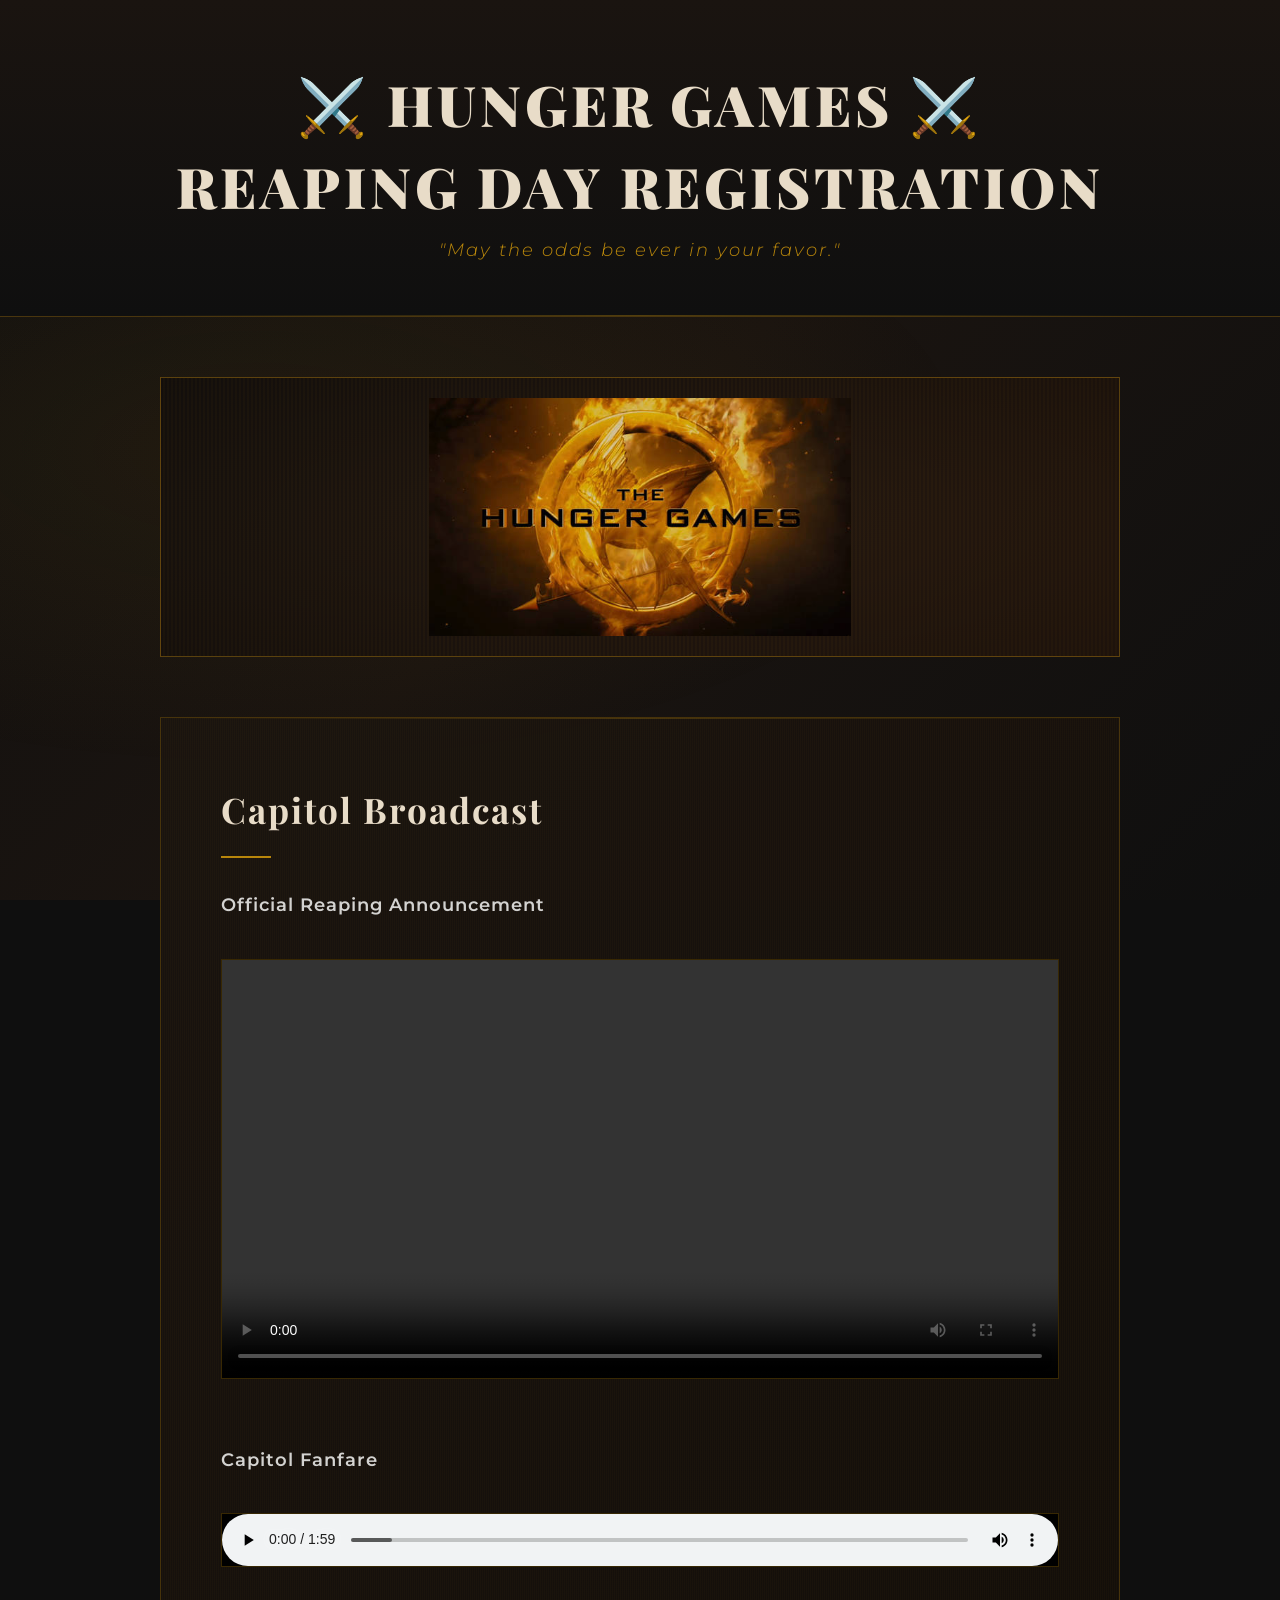
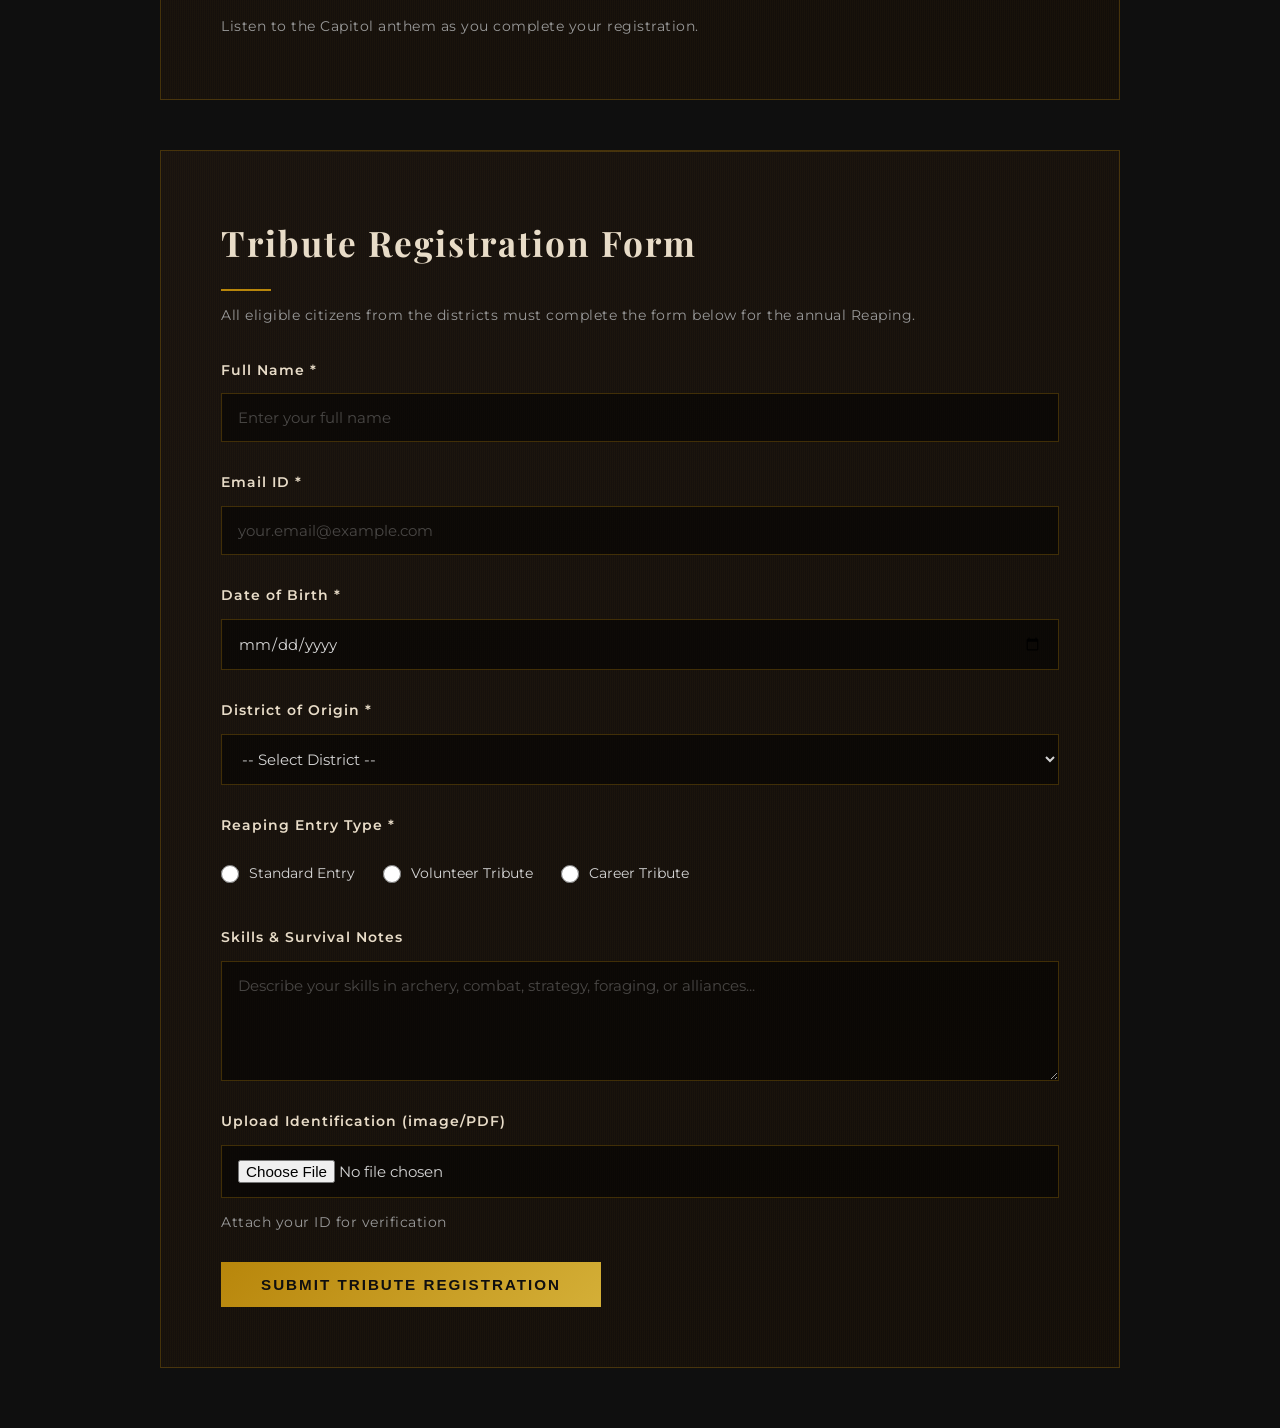
<file: exp 2/event.html>
<!DOCTYPE html>
<html lang="en">
<head>
    <meta charset="UTF-8">
    <meta name="viewport" content="width=device-width, initial-scale=1.0">
    <title>Hunger Games: Reaping Day Registration</title>
    <link rel="stylesheet" href="styles.css">
</head>
<body>

<header>
    <h1>⚔️ Hunger Games ⚔️</h1>
    <h1>Reaping Day Registration</h1>
    <p>"May the odds be ever in your favor."</p>
</header>

<main>
    <div class="banner">
        <img src="banner.jpg" alt="Mockingjay emblem and Capitol skyline">
    </div>

    <section>
        <h2>Capitol Broadcast</h2>
        
        <h3>Official Reaping Announcement</h3>
        <video controls>
            <source src="promo.mp4" type="video/mp4">
            Your browser does not support the video tag.
        </video>

        <h3>Capitol Fanfare</h3>
        <audio controls>
            <source src="intro.mp3" type="audio/mpeg">
            Your browser does not support the audio element.
        </audio>
        <small>Listen to the Capitol anthem as you complete your registration.</small>
    </section>

    <section>
        <h2>Tribute Registration Form</h2>
        <small>All eligible citizens from the districts must complete the form below for the annual Reaping.</small>

        <form action="#" method="post">
            <div class="form-group">
                <label for="name">Full Name *</label>
                <input type="text" id="name" name="name" placeholder="Enter your full name" required>
            </div>

            <div class="form-group">
                <label for="email">Email ID *</label>
                <input type="email" id="email" name="email" placeholder="your.email@example.com" required>
            </div>

            <div class="form-group">
                <label for="dob">Date of Birth *</label>
                <input type="date" id="dob" name="dob" required>
            </div>

            <div class="form-group">
                <label for="district">District of Origin *</label>
                <select id="district" name="district" required>
                    <option value="">-- Select District --</option>
                    <option value="1">District 1 – Luxury Items</option>
                    <option value="2">District 2 – Masonry</option>
                    <option value="3">District 3 – Technology</option>
                    <option value="4">District 4 – Fishing</option>
                    <option value="5">District 5 – Power</option>
                    <option value="6">District 6 – Transportation</option>
                    <option value="7">District 7 – Lumber</option>
                    <option value="8">District 8 – Textiles</option>
                    <option value="9">District 9 – Grain</option>
                    <option value="10">District 10 – Livestock</option>
                    <option value="11">District 11 – Agriculture</option>
                    <option value="12">District 12 – Mining</option>
                </select>
            </div>

            <div class="form-group">
                <label>Reaping Entry Type *</label>
                <div class="radio-group">
                    <label>
                        <input type="radio" name="entryType" value="standard" required>
                        Standard Entry
                    </label>
                    <label>
                        <input type="radio" name="entryType" value="volunteer">
                        Volunteer Tribute
                    </label>
                    <label>
                        <input type="radio" name="entryType" value="career">
                        Career Tribute
                    </label>
                </div>
            </div>

            <div class="form-group">
                <label for="skills">Skills & Survival Notes</label>
                <textarea id="skills" name="skills" placeholder="Describe your skills in archery, combat, strategy, foraging, or alliances..."></textarea>
            </div>
            <div class="form-group">
                <label for="id">Upload Identification (image/PDF)</label>
                <input type="file" id="id" name="id" accept=".jpg,.jpeg,.png,.pdf">
                <small>Attach your ID for verification</small>
            </div>

            <input type="submit" value="Submit Tribute Registration">
        </form>
    </section>
</main>

</body>
</html>
</file>
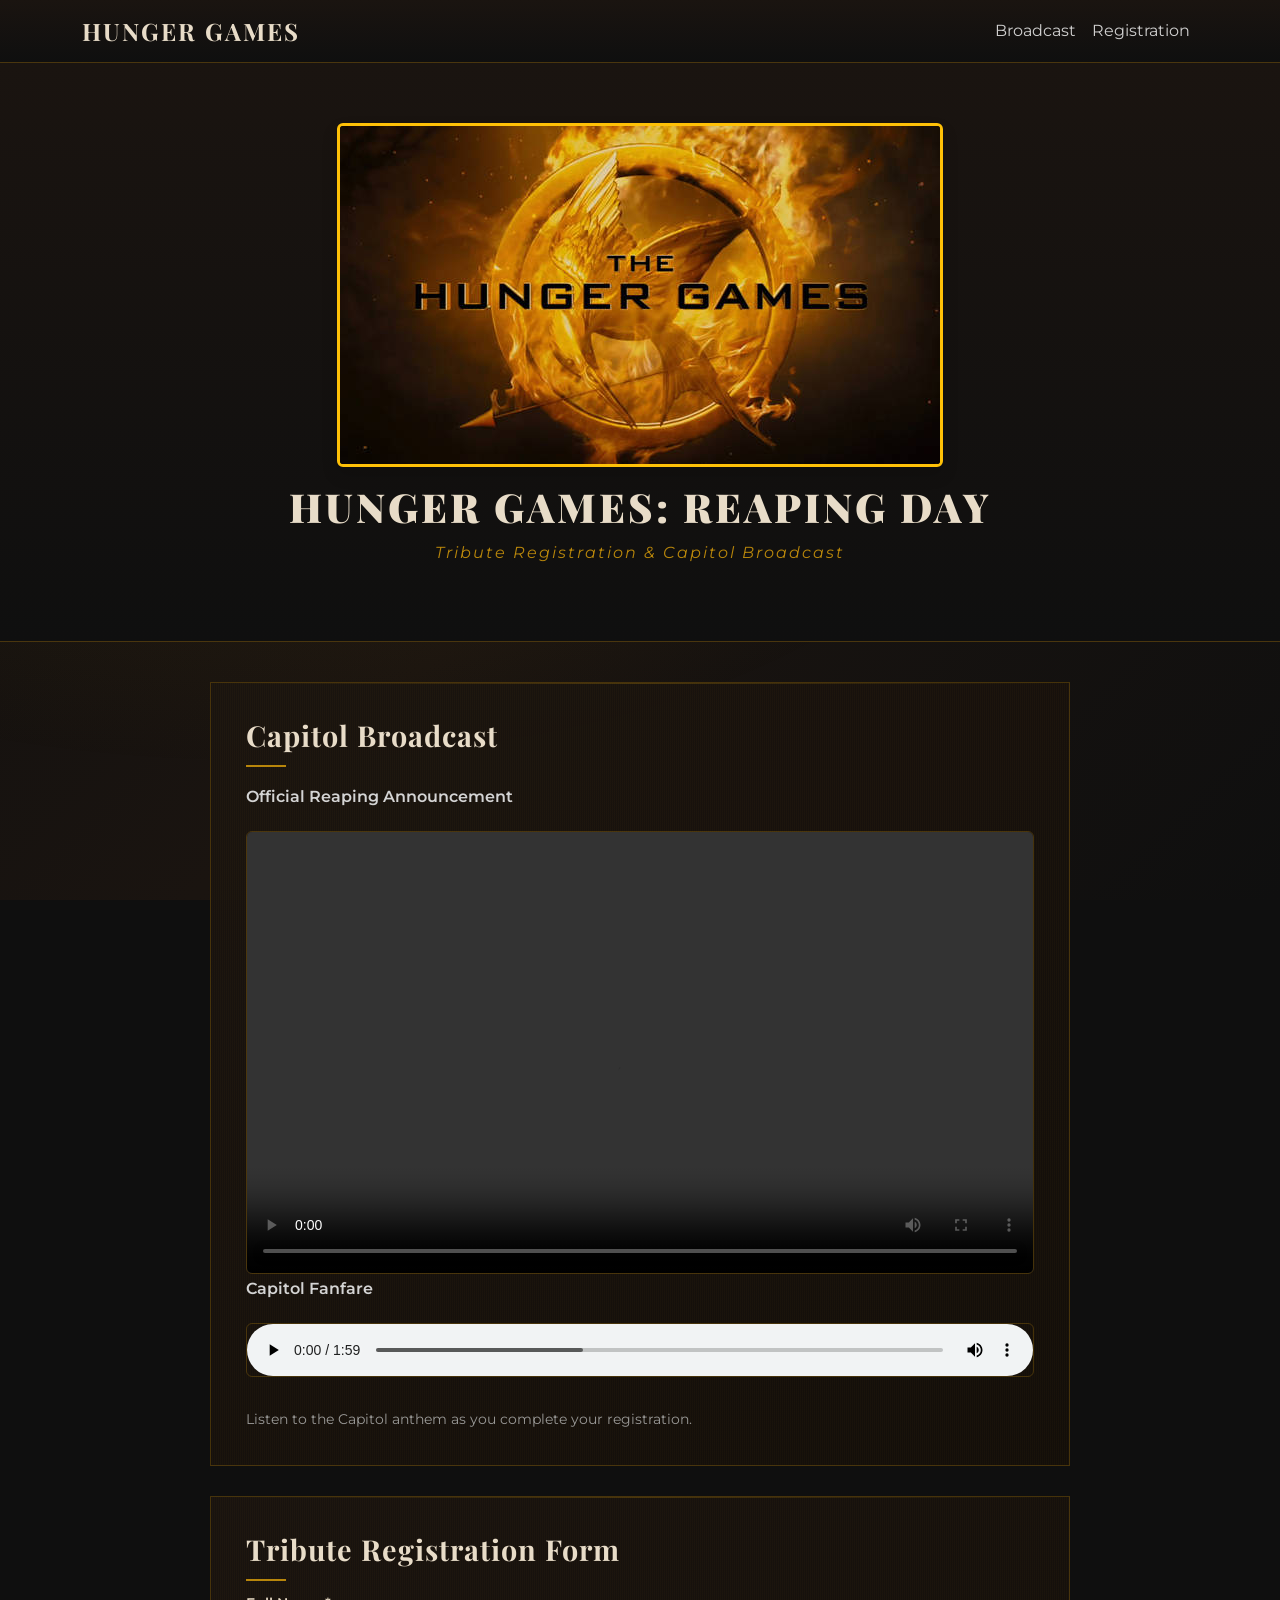
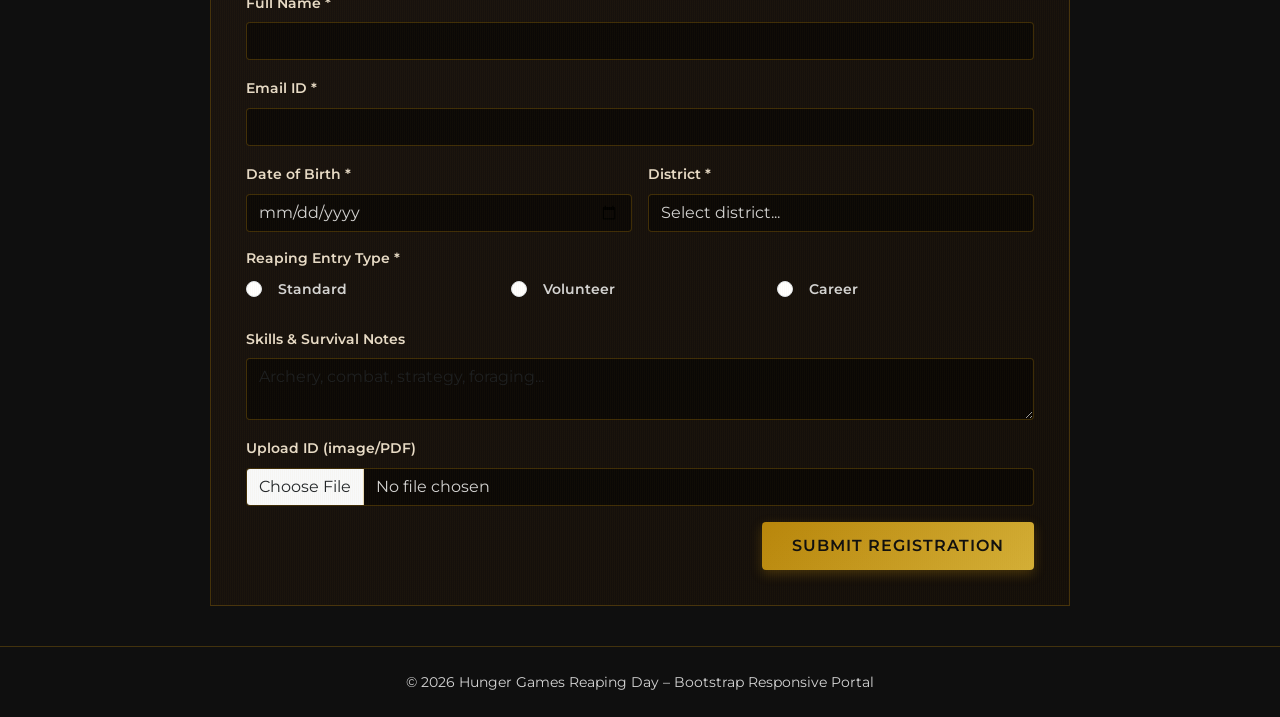
<file: exp 3/bootstrap.html>
<!DOCTYPE html>
<html lang="en">
<head>
    <meta charset="UTF-8">
    <title>Hunger Games: Reaping Day – Responsive Portal</title>
    <meta name="viewport" content="width=device-width, initial-scale=1">
    <link href="https://cdn.jsdelivr.net/npm/bootstrap@5.3.3/dist/css/bootstrap.min.css" rel="stylesheet" integrity="sha384-QWTKZyjpPEjISv5WaRU9OFeRpok6YctnYmDr5pNlyT2bRjXh0JMhjY6hW+ALEwIH" crossorigin="anonymous">
    <style>
        @import url('https://fonts.googleapis.com/css2?family=Playfair+Display:wght@700;900&family=Montserrat:wght@400;600&display=swap');
        :root{--gold:#b8860b;--light-gold:#d4af37;--text:#e8dcc8;--text-muted:#d4d4d4}
        *{margin:0;padding:0;box-sizing:border-box}
        body{font-family:'Montserrat',sans-serif;background:#0f0f0f;color:#d4d4d4;min-height:100vh}
        body::before{content:'';position:fixed;top:0;left:0;right:0;bottom:0;background:linear-gradient(135deg,#0f0f0f 0%,#1a1410 50%,#0f0f0f 100%);z-index:-2}
        body::after{content:'';position:fixed;top:0;left:0;right:0;bottom:0;background:radial-gradient(ellipse at 20% 50%,rgba(184,134,11,.08) 0%,transparent 50%);z-index:-1}
        .navbar{background:linear-gradient(180deg,#1a1410 0%,#0f0f0f 100%);border-bottom:1px solid rgba(184,134,11,.3)}.navbar-brand{font-family:'Playfair Display',serif;font-size:1.5rem;letter-spacing:2px;text-transform:uppercase;color:var(--text)!important;font-weight:700}
        .nav-link{color:rgba(255,255,255,.8)!important;transition:color .3s ease}.nav-link:hover{color:var(--light-gold)!important}
        .hg-banner{background:linear-gradient(180deg,#1a1410 0%,#0f0f0f 100%);border-bottom:1px solid rgba(184,134,11,.3);padding:60px 20px;text-align:center}
        .hg-banner h1{font-family:'Playfair Display',serif;font-size:2.5rem;letter-spacing:3px;text-transform:uppercase;color:var(--text);font-weight:900;margin-bottom:10px}
        .hg-banner p{color:#b8860b;letter-spacing:2px;font-style:italic;font-size:1rem}
        main{max-width:900px;margin:40px auto;padding:0 20px;z-index:1}
        .hg-card{background:linear-gradient(135deg,rgba(26,20,16,.95) 0%,rgba(20,15,10,.95) 100%);border:1px solid rgba(184,134,11,.3);padding:35px;margin-bottom:30px;position:relative;overflow:hidden}
        .hg-card::before{content:'';position:absolute;top:0;left:0;right:0;bottom:0;background:repeating-linear-gradient(90deg,transparent,transparent 1px,rgba(184,134,11,.03) 1px,rgba(184,134,11,.03) 2px);pointer-events:none}
        .hg-card::after{content:'';position:absolute;top:0;left:0;right:0;height:1px;background:linear-gradient(90deg,transparent,rgba(184,134,11,.3),transparent)}
        .hg-card h2{font-family:'Playfair Display',serif;color:var(--text);font-size:1.8rem;margin-bottom:10px;letter-spacing:1px;font-weight:700;position:relative}
        .hg-card h2::after{content:'';display:block;width:40px;height:2px;background:var(--gold);margin-top:12px}
        .hg-card h5{color:#d4d4d4;font-size:1rem;margin:20px 0 10px;font-weight:600;position:relative;z-index:1}
        label{color:var(--text);font-weight:600;font-size:.9rem;margin-bottom:8px}
        .form-control,.form-select,textarea{background:rgba(0,0,0,.5)!important;border:1px solid rgba(184,134,11,.3)!important;color:var(--text-muted)!important;border-radius:4px!important}
        .form-control:focus,.form-select:focus,textarea:focus{border-color:var(--light-gold)!important;box-shadow:inset 0 0 10px rgba(184,134,11,.1)!important}
        textarea{min-height:100px}
        .form-check-input{accent-color:var(--gold)!important;cursor:pointer}
        .form-check-label{color:var(--text-muted);cursor:pointer;margin-left:8px}
        video,audio{width:100%;border:1px solid rgba(184,134,11,.3);border-radius:6px;margin:15px 0}
        video:hover,audio:hover{border-color:rgba(184,134,11,.6)}
        .btn-hg-primary{background:linear-gradient(135deg,#b8860b 0%,#d4af37 100%);color:#0f0f0f;border:none;padding:12px 30px;font-weight:600;text-transform:uppercase;letter-spacing:1px;border-radius:4px;cursor:pointer;transition:all .35s ease;box-shadow:0 4px 12px rgba(184,134,11,.3)}
        .btn-hg-primary:hover{background:linear-gradient(135deg,#d4af37 0%,#e8c547 100%);transform:translateY(-2px);box-shadow:0 8px 20px rgba(184,134,11,.5)}
        .btn-hg-primary:active{transform:translateY(0)}
        footer{background:#0f0f0f;border-top:1px solid rgba(184,134,11,.3);color:var(--text-muted);text-align:center;padding:25px 20px;margin-top:40px;font-size:.85rem}
        @media (max-width:768px){.hg-banner h1{font-size:1.8rem}.hg-card{padding:25px}.hg-card h2{font-size:1.4rem}}
        @media (max-width:576px){.hg-banner h1{font-size:1.5rem}.hg-card{padding:15px}.btn-hg-primary{width:100%;padding:10px 20px}}
    </style>
</head>
<body>
<nav class="navbar navbar-expand-lg navbar-dark sticky-top">
    <div class="container">
        <a class="navbar-brand" href="#">Hunger Games</a>
        <button class="navbar-toggler" type="button" data-bs-toggle="collapse" data-bs-target="#nav" aria-label="Toggle navigation">
            <span class="navbar-toggler-icon"></span>
        </button>
        <div class="collapse navbar-collapse" id="nav">
            <ul class="navbar-nav ms-auto">
                <li class="nav-item"><a class="nav-link" href="#broadcast">Broadcast</a></li>
                <li class="nav-item"><a class="nav-link" href="#registration">Registration</a></li>
            </ul>
        </div>
    </div>
</nav>

<header class="hg-banner">
    <div class="container text-center">
        <img src="banner.jpg" class="img-fluid rounded border border-warning border-3 shadow mb-3" alt="Mockingjay emblem">
        <h1>Hunger Games: Reaping Day</h1>
        <p>Tribute Registration & Capitol Broadcast</p>
    </div>
</header>

<main>
    <section id="broadcast" class="mb-4">
        <div class="hg-card">
            <h2>Capitol Broadcast</h2>
            <h5>Official Reaping Announcement</h5>
            <div class="ratio ratio-16x9 mb-3">
                <video controls><source src="promo.mp4" type="video/mp4">Your browser does not support the video tag.</video>
            </div>
            <h5>Capitol Fanfare</h5>
            <audio controls><source src="intro.mp3" type="audio/mpeg">Your browser does not support the audio element.</audio>
            <small style="color:#999;display:block;margin-top:10px;">Listen to the Capitol anthem as you complete your registration.</small>
        </div>
    </section>

    <section id="registration">
        <div class="hg-card">
            <h2>Tribute Registration Form</h2>
            <form class="row g-3">
                <div class="col-12">
                    <label for="name" class="form-label">Full Name *</label>
                    <input type="text" id="name" name="name" class="form-control" required>
                </div>
                <div class="col-12">
                    <label for="email" class="form-label">Email ID *</label>
                    <input type="email" id="email" name="email" class="form-control" required>
                </div>
                <div class="col-12 col-md-6">
                    <label for="dob" class="form-label">Date of Birth *</label>
                    <input type="date" id="dob" name="dob" class="form-control" required>
                </div>
                <div class="col-12 col-md-6">
                    <label for="district" class="form-label">District *</label>
                    <select id="district" name="district" class="form-select" required>
                        <option value="">Select district...</option>
                        <option value="1">District 1 – Luxury</option>
                        <option value="2">District 2 – Masonry</option>
                        <option value="3">District 3 – Technology</option>
                        <option value="4">District 4 – Fishing</option>
                        <option value="5">District 5 – Power</option>
                        <option value="6">District 6 – Transportation</option>
                        <option value="7">District 7 – Lumber</option>
                        <option value="8">District 8 – Textiles</option>
                        <option value="9">District 9 – Grain</option>
                        <option value="10">District 10 – Livestock</option>
                        <option value="11">District 11 – Agriculture</option>
                        <option value="12">District 12 – Mining</option>
                    </select>
                </div>
                <div class="col-12">
                    <label class="form-label d-block">Reaping Entry Type *</label>
                    <div class="row g-2">
                        <div class="col-12 col-sm-4">
                            <div class="form-check">
                                <input class="form-check-input" type="radio" name="entry" id="standard" value="standard" required>
                                <label class="form-check-label" for="standard">Standard</label>
                            </div>
                        </div>
                        <div class="col-12 col-sm-4">
                            <div class="form-check">
                                <input class="form-check-input" type="radio" name="entry" id="volunteer" value="volunteer">
                                <label class="form-check-label" for="volunteer">Volunteer</label>
                            </div>
                        </div>
                        <div class="col-12 col-sm-4">
                            <div class="form-check">
                                <input class="form-check-input" type="radio" name="entry" id="career" value="career">
                                <label class="form-check-label" for="career">Career</label>
                            </div>
                        </div>
                    </div>
                </div>
                <div class="col-12">
                    <label for="skills" class="form-label">Skills & Survival Notes</label>
                    <textarea id="skills" name="skills" class="form-control" placeholder="Archery, combat, strategy, foraging..."></textarea>
                </div>
                <div class="col-12">
                    <label for="file" class="form-label">Upload ID (image/PDF)</label>
                    <input type="file" id="file" name="file" class="form-control" accept=".jpg,.jpeg,.png,.pdf">
                </div>
                <div class="col-12 text-end">
                    <button type="submit" class="btn btn-hg-primary">Submit Registration</button>
                </div>
            </form>
        </div>
    </section>
</main>

<footer>&copy; 2026 Hunger Games Reaping Day – Bootstrap Responsive Portal</footer>

<script src="https://cdn.jsdelivr.net/npm/bootstrap@5.3.3/dist/js/bootstrap.bundle.min.js" integrity="sha384-YvpcrYf0tY3lHB60NNkmXc5s9fDVZLESaAA55NDzOxhy9GkcIdslK1eN7N6jIeHz" crossorigin="anonymous"></script>
</body>
</html>
</file>
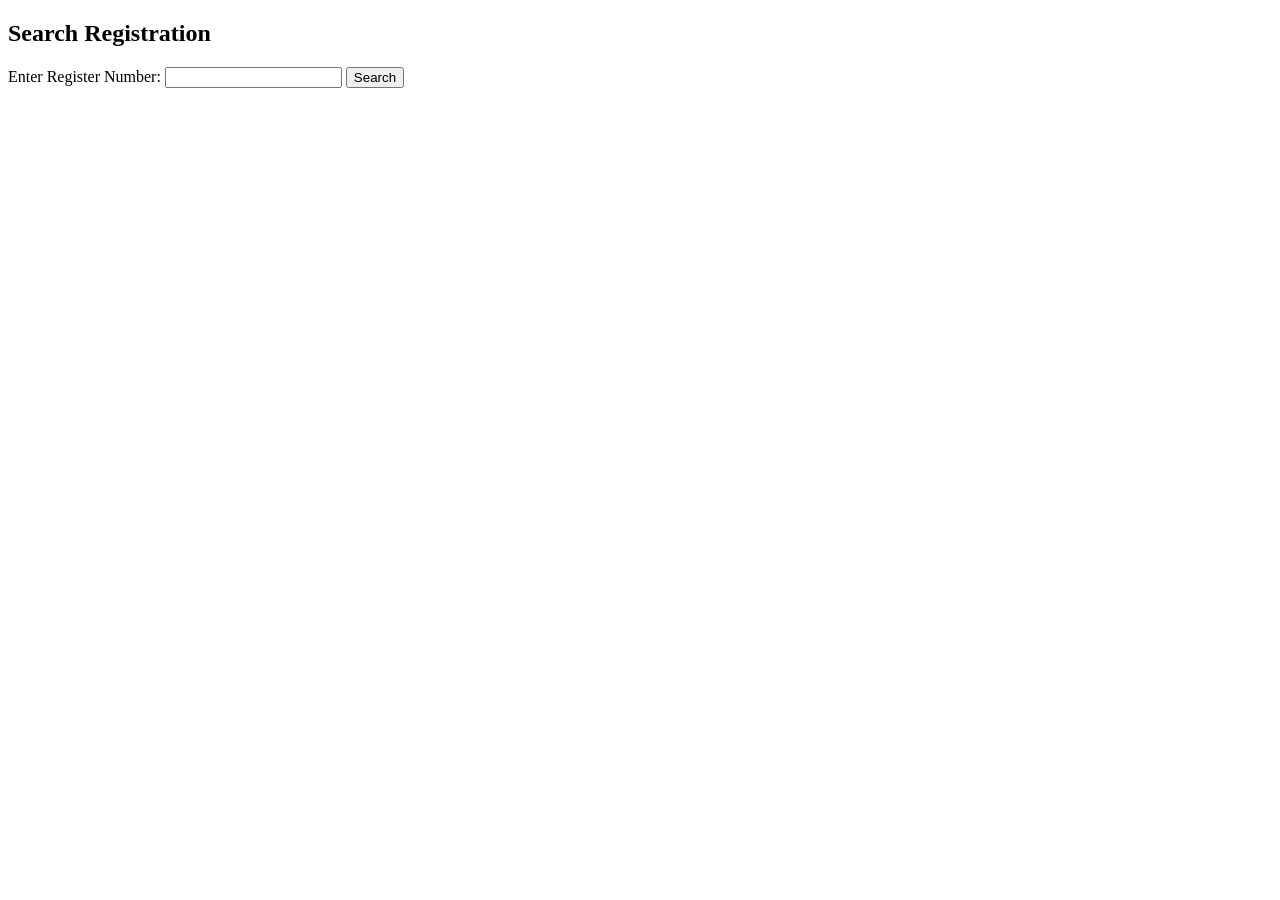
<file: exp 8/admin.html>
<!DOCTYPE html> 
<html> 
<head> 
<title>Admin Search</title> 
</head> 
<body> 
<h2>Search Registration</h2> 
<form action="/search" method="GET"> 
Enter Register Number: 
<input type="text" name="regno" required> 
<button type="submit">Search</button> 
</form> 
</body> 
</html>
</file>
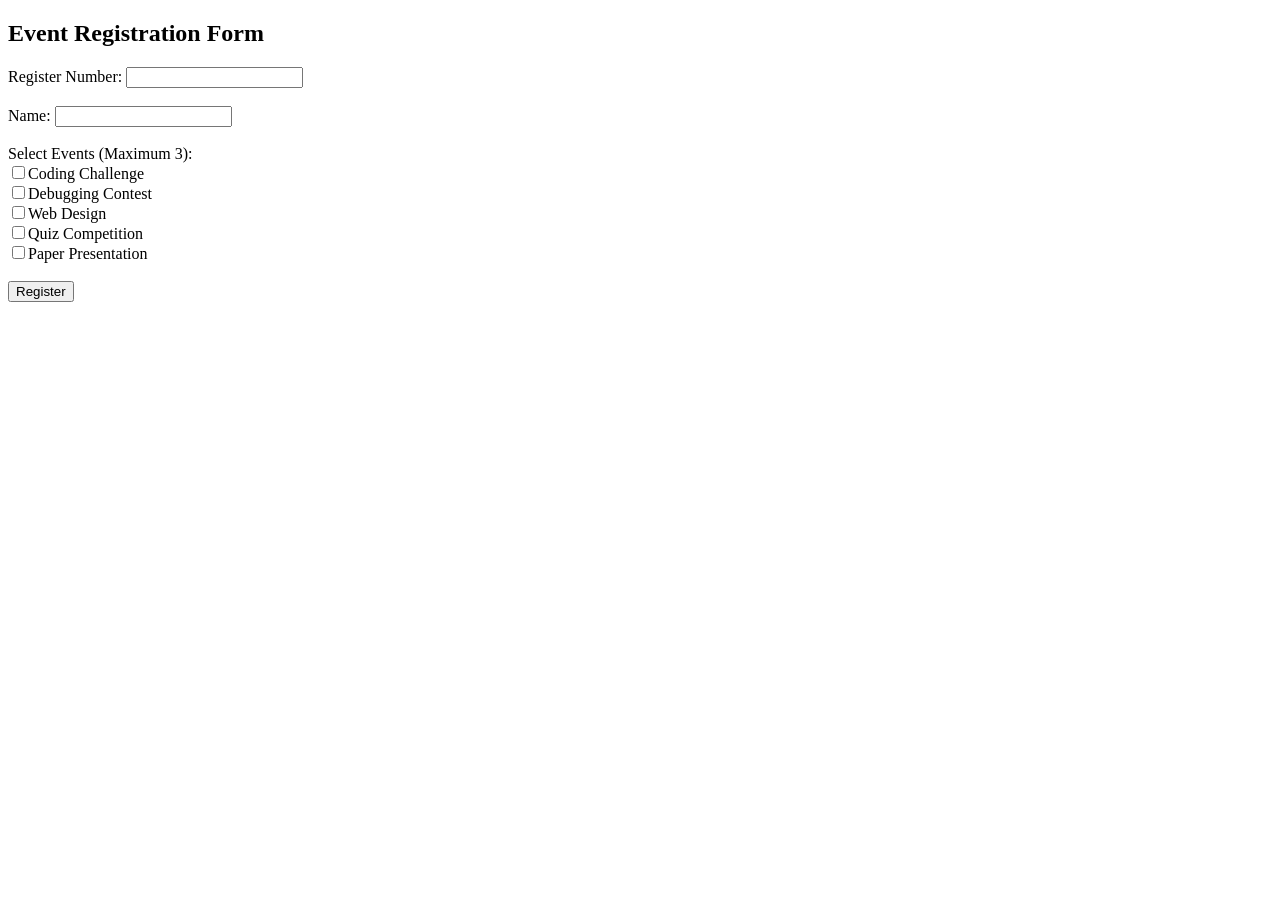
<file: exp 8/registration.html>
<!DOCTYPE html> 
<html> 
<head> 
<title>Event Registration</title> 
</head> 
 
<body> 
 
<h2>Event Registration Form</h2> 
 
<form action="/register" method="POST"> 
 
Register Number: 
<input type="text" name="regno" required><br><br> 
 
Name: 
<input type="text" name="name" required><br><br> 
 
Select Events (Maximum 3):<br> 
 
<input type="checkbox" name="events" value="Coding Challenge">Coding Challenge<br> 
<input type="checkbox" name="events" value="Debugging Contest">Debugging Contest<br> 
<input type="checkbox" name="events" value="Web Design">Web Design<br> 
<input type="checkbox" name="events" value="Quiz Competition">Quiz Competition<br> 
<input type="checkbox" name="events" value="Paper Presentation">Paper Presentation<br><br> 
 
<button type="submit">Register</button> 
 
</form> 
 
</body> 
</html>
</file>
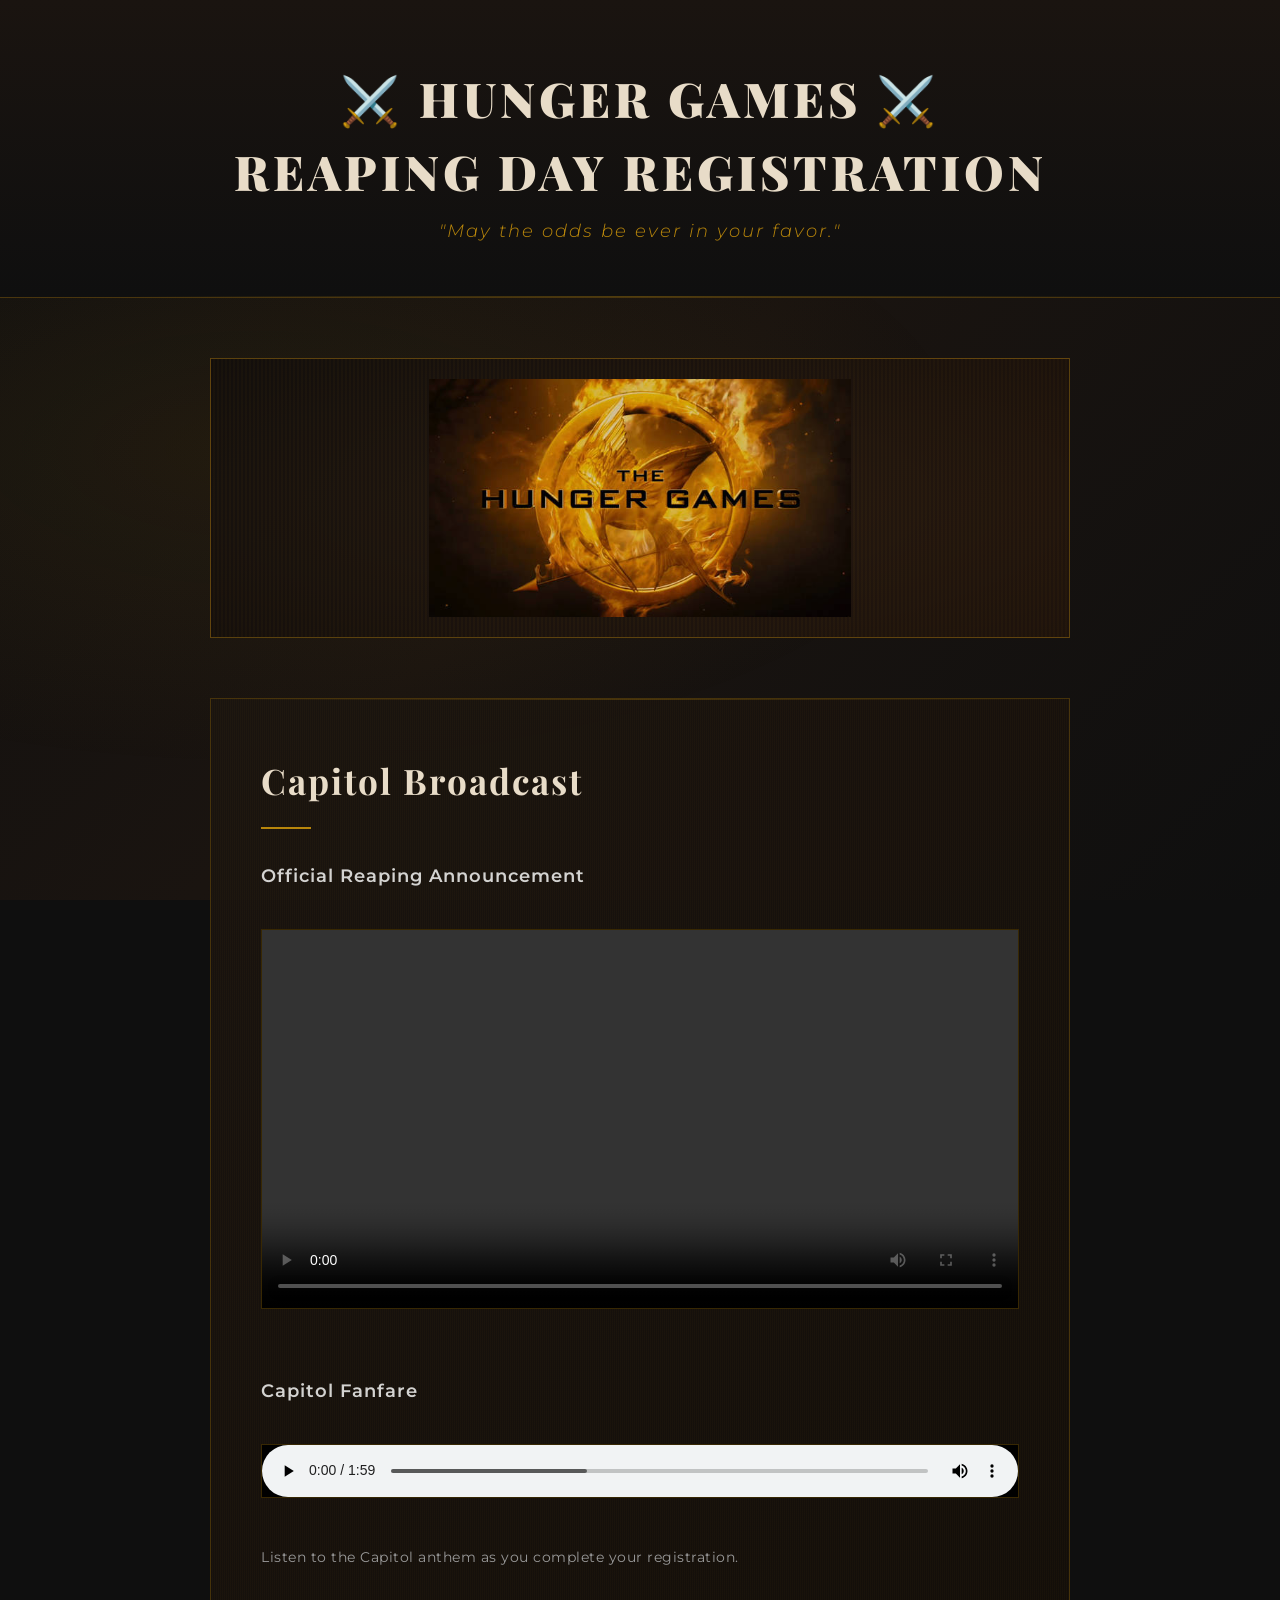
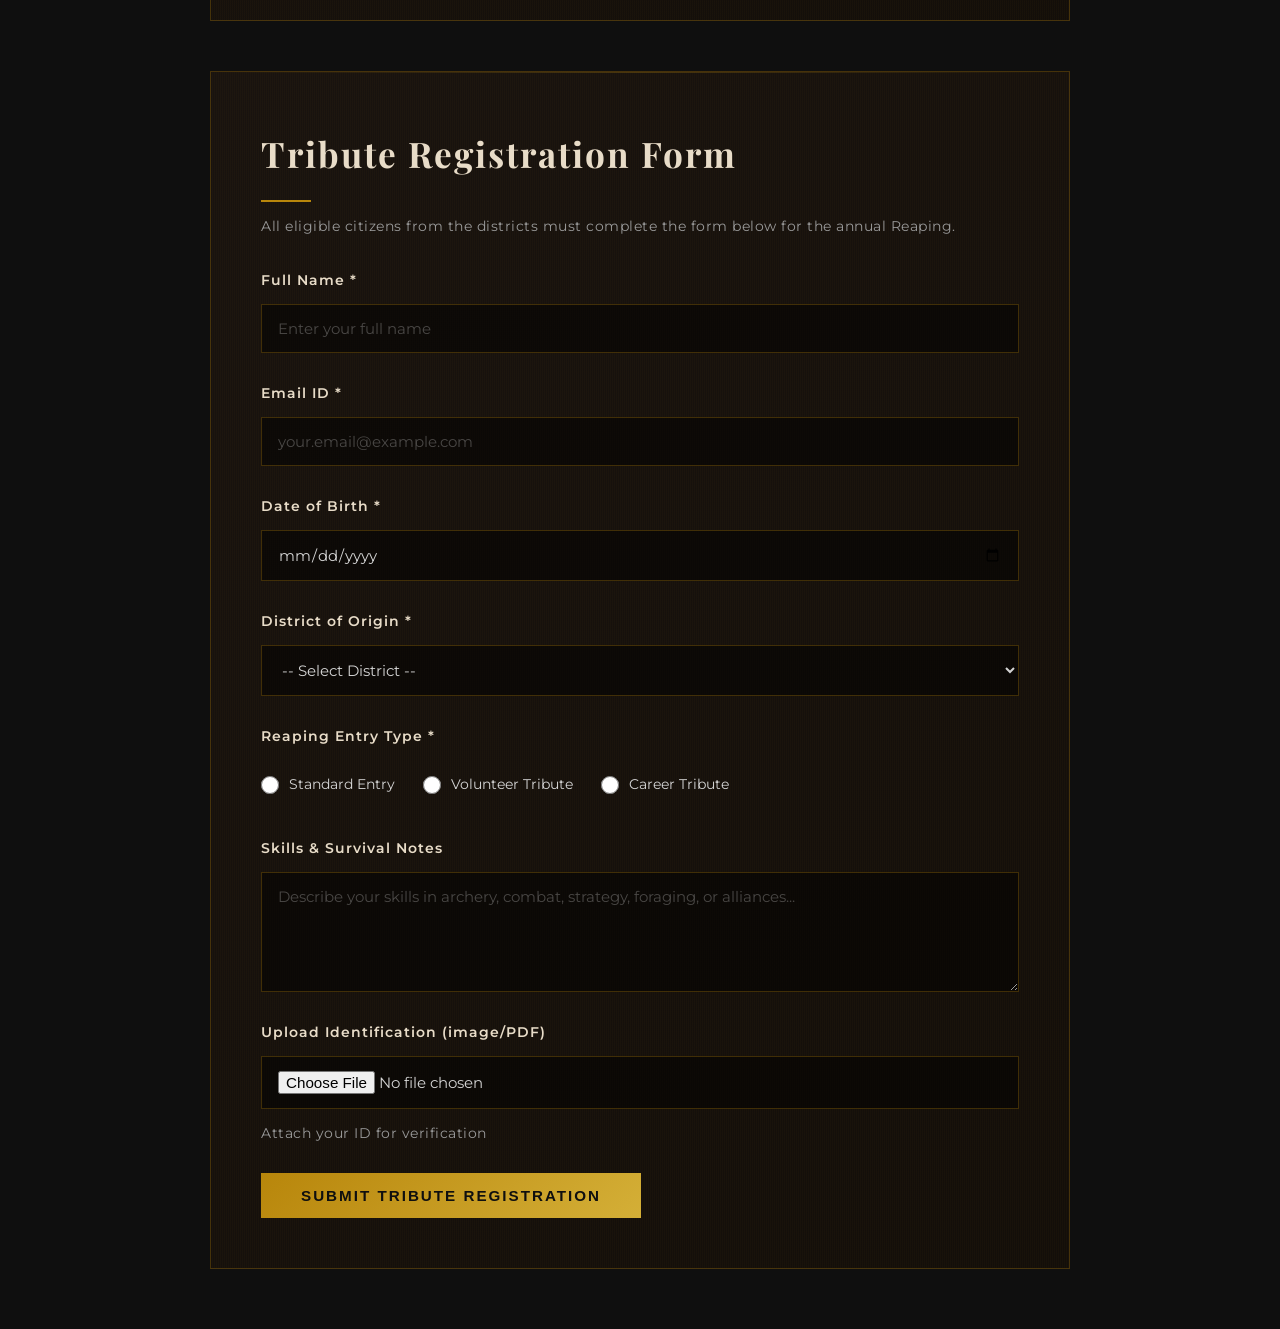
<file: exp1/event.html>
<!DOCTYPE html>
<html lang="en">
<head>
    <meta charset="UTF-8">
    <meta name="viewport" content="width=device-width, initial-scale=1.0">
    <title>Hunger Games: Reaping Day Registration</title>
    <style>
        @import url('https://fonts.googleapis.com/css2?family=Playfair+Display:wght@700;900&family=Montserrat:wght@300;400;500;600&display=swap');
        *{margin:0;padding:0;box-sizing:border-box}body{font-family:'Montserrat',sans-serif;background:#0f0f0f;color:#d4d4d4;line-height:1.8;min-height:100vh}body::before{content:'';position:fixed;top:0;left:0;right:0;bottom:0;background:linear-gradient(135deg,#0f0f0f 0%,#1a1410 50%,#0f0f0f 100%),repeating-linear-gradient(90deg,transparent,transparent 2px,rgba(255,255,255,.02) 2px,rgba(255,255,255,.02) 4px);pointer-events:none;z-index:-2}body::after{content:'';position:fixed;top:0;left:0;right:0;bottom:0;background:radial-gradient(ellipse at 20% 50%,rgba(184,134,11,.08) 0%,transparent 50%);pointer-events:none;z-index:-1}header{background:linear-gradient(180deg,#1a1410 0%,#0f0f0f 100%);border-bottom:1px solid rgba(184,134,11,.3);padding:70px 20px 50px;text-align:center;position:relative}header::after{content:'';position:absolute;bottom:0;left:50%;transform:translateX(-50%);width:80%;height:1px;background:linear-gradient(90deg,transparent,rgba(184,134,11,.4),transparent)}header h1{font-family:'Playfair Display',serif;font-size:3em;letter-spacing:4px;text-transform:uppercase;color:#e8dcc8;margin-bottom:15px;font-weight:900;line-height:1.2}header p{font-size:1.1em;color:#b8860b;letter-spacing:2px;font-weight:300;font-style:italic}main{max-width:900px;margin:60px auto;padding:0 20px;position:relative;z-index:1}.banner{width:100%;height:280px;background:linear-gradient(135deg,#1a1410 0%,#2a1a10 100%);border:1px solid rgba(184,134,11,.4);display:flex;align-items:center;justify-content:center;padding:20px;margin-bottom:60px;position:relative;overflow:hidden}.banner::before{content:'';position:absolute;top:0;left:0;right:0;bottom:0;background:repeating-linear-gradient(90deg,transparent,transparent 2px,rgba(184,134,11,.05) 2px,rgba(184,134,11,.05) 4px)}.banner::after{content:'';position:absolute;inset:0;background:radial-gradient(ellipse at center,transparent 0%,rgba(0,0,0,.3) 100%)}.banner img{max-width:100%;max-height:100%;position:relative;z-index:1;filter:brightness(.95)}section{background:linear-gradient(135deg,rgba(26,20,16,.95) 0%,rgba(20,15,10,.95) 100%);border:1px solid rgba(184,134,11,.3);padding:50px;margin-bottom:50px;position:relative;overflow:hidden}section::before{content:'';position:absolute;top:0;left:0;right:0;bottom:0;background:repeating-linear-gradient(90deg,transparent,transparent 1px,rgba(184,134,11,.03) 1px,rgba(184,134,11,.03) 2px);pointer-events:none}section::after{content:'';position:absolute;top:0;left:0;right:0;height:1px;background:linear-gradient(90deg,transparent,rgba(184,134,11,.3),transparent)}section h2{font-family:'Playfair Display',serif;color:#e8dcc8;font-size:2.2em;margin-bottom:10px;letter-spacing:2px;font-weight:700;position:relative}section h2::after{content:'';display:block;width:50px;height:2px;background:#b8860b;margin-top:15px}section h3{color:#d4d4d4;font-size:1.15em;margin:30px 0 12px;font-weight:600;letter-spacing:1px}section p{position:relative;z-index:1}video,audio{width:100%;margin:25px 0;border:1px solid rgba(184,134,11,.3);background:#000;position:relative;z-index:1}video:hover,audio:hover{border-color:rgba(184,134,11,.6)}small{color:#999;display:block;margin-top:12px;font-size:.85em;letter-spacing:.5px;position:relative;z-index:1}form{display:flex;flex-direction:column;gap:28px;margin-top:30px;position:relative;z-index:1}.form-group{display:flex;flex-direction:column}label{font-weight:600;color:#e8dcc8;margin-bottom:10px;font-size:.9em;letter-spacing:1px}input[type="text"],input[type="email"],input[type="date"],input[type="file"],select,textarea{padding:14px 16px;border:1px solid rgba(184,134,11,.3);background:rgba(0,0,0,.5);color:#d4d4d4;font-size:.95em;font-family:'Montserrat',sans-serif;transition:all .35s ease}input[type="text"]::placeholder,input[type="email"]::placeholder,textarea::placeholder{color:rgba(212,212,212,.3)}input[type="text"]:focus,input[type="email"]:focus,input[type="date"]:focus,input[type="file"]:focus,select:focus,textarea:focus{outline:none;border-color:rgba(184,134,11,.6);background:rgba(0,0,0,.7);box-shadow:inset 0 0 10px rgba(184,134,11,.1)}textarea{resize:vertical;min-height:120px}.radio-group{display:flex;flex-wrap:wrap;gap:28px;margin-top:12px}.radio-group label{display:flex;align-items:center;color:#d4d4d4;font-weight:400;cursor:pointer;letter-spacing:0}.radio-group input[type="radio"]{margin-right:10px;cursor:pointer;accent-color:#b8860b;width:18px;height:18px}input[type="submit"]{background:linear-gradient(135deg,#b8860b 0%,#d4af37 100%);color:#0f0f0f;border:none;padding:14px 40px;font-size:.95em;font-weight:600;text-transform:uppercase;letter-spacing:2px;cursor:pointer;align-self:flex-start;transition:all .35s ease;position:relative;overflow:hidden}input[type="submit"]::before{content:'';position:absolute;top:0;left:-100%;width:100%;height:100%;background:rgba(255,255,255,.2);transition:left .5s ease}input[type="submit"]:hover{background:linear-gradient(135deg,#d4af37 0%,#e8c547 100%);transform:translateY(-2px)}input[type="submit"]:hover::before{left:100%}input[type="submit"]:active{transform:translateY(0)}@media(max-width:600px){header h1{font-size:2em;letter-spacing:2px}section{padding:30px}.radio-group{flex-direction:column;gap:15px}.banner{height:200px}}
    </style>
</head>
<body>

<header>
    <h1>⚔️ Hunger Games ⚔️</h1>
    <h1>Reaping Day Registration</h1>
    <p>"May the odds be ever in your favor."</p>
</header>

<main>
    <div class="banner">
        <img src="banner.jpg" alt="Mockingjay emblem and Capitol skyline">
    </div>

    <section>
        <h2>Capitol Broadcast</h2>
        
        <h3>Official Reaping Announcement</h3>
        <video controls>
            <source src="promo.mp4" type="video/mp4">
            Your browser does not support the video tag.
        </video>

        <h3>Capitol Fanfare</h3>
        <audio controls>
            <source src="intro.mp3" type="audio/mpeg">
            Your browser does not support the audio element.
        </audio>
        <small>Listen to the Capitol anthem as you complete your registration.</small>
    </section>

    <section>
        <h2>Tribute Registration Form</h2>
        <small>All eligible citizens from the districts must complete the form below for the annual Reaping.</small>

        <form action="#" method="post">
            <div class="form-group">
                <label for="name">Full Name *</label>
                <input type="text" id="name" name="name" placeholder="Enter your full name" required>
            </div>

            <div class="form-group">
                <label for="email">Email ID *</label>
                <input type="email" id="email" name="email" placeholder="your.email@example.com" required>
            </div>

            <div class="form-group">
                <label for="dob">Date of Birth *</label>
                <input type="date" id="dob" name="dob" required>
            </div>

            <div class="form-group">
                <label for="district">District of Origin *</label>
                <select id="district" name="district" required>
                    <option value="">-- Select District --</option>
                    <option value="1">District 1 – Luxury Items</option>
                    <option value="2">District 2 – Masonry</option>
                    <option value="3">District 3 – Technology</option>
                    <option value="4">District 4 – Fishing</option>
                    <option value="5">District 5 – Power</option>
                    <option value="6">District 6 – Transportation</option>
                    <option value="7">District 7 – Lumber</option>
                    <option value="8">District 8 – Textiles</option>
                    <option value="9">District 9 – Grain</option>
                    <option value="10">District 10 – Livestock</option>
                    <option value="11">District 11 – Agriculture</option>
                    <option value="12">District 12 – Mining</option>
                </select>
            </div>

            <div class="form-group">
                <label>Reaping Entry Type *</label>
                <div class="radio-group">
                    <label>
                        <input type="radio" name="entryType" value="standard" required>
                        Standard Entry
                    </label>
                    <label>
                        <input type="radio" name="entryType" value="volunteer">
                        Volunteer Tribute
                    </label>
                    <label>
                        <input type="radio" name="entryType" value="career">
                        Career Tribute
                    </label>
                </div>
            </div>

            <div class="form-group">
                <label for="skills">Skills & Survival Notes</label>
                <textarea id="skills" name="skills" placeholder="Describe your skills in archery, combat, strategy, foraging, or alliances..."></textarea>
            </div>

            <div class="form-group">
                <label for="id">Upload Identification (image/PDF)</label>
                <input type="file" id="id" name="id" accept=".jpg,.jpeg,.png,.pdf">
                <small>Attach your ID for verification</small>
            </div>

            <input type="submit" value="Submit Tribute Registration">
        </form>
    </section>
</main>

</body>
</html>
</file>
<file: exp 2/styles.css>
@import url('https://fonts.googleapis.com/css2?family=Playfair+Display:wght@700;900&family=Montserrat:wght@300;400;500;600&display=swap');
* {
    margin: 0;
    padding: 0;
    box-sizing: border-box;
}
body {
    font-family: 'Montserrat', sans-serif;
    background: #0f0f0f;
    color: #d4d4d4;
    line-height: 1.8;
    min-height: 100vh;
    position: relative;
}
body::before {
    content: '';
    position: fixed;
    top: 0;
    left: 0;
    right: 0;
    bottom: 0;
    background: linear-gradient(135deg, #0f0f0f 0%, #1a1410 50%, #0f0f0f 100%),
                repeating-linear-gradient(90deg, transparent, transparent 2px, rgba(255, 255, 255, .02) 2px, rgba(255, 255, 255, .02) 4px);
    pointer-events: none;
    z-index: -2;
}
body::after {
    content: '';
    position: fixed;
    top: 0;
    left: 0;
    right: 0;
    bottom: 0;
    background: radial-gradient(ellipse at 20% 50%, rgba(184, 134, 11, .08) 0%, transparent 50%);
    pointer-events: none;
    z-index: -1;
}
header {
    background: linear-gradient(180deg, #1a1410 0%, #0f0f0f 100%);
    border-bottom: 1px solid rgba(184, 134, 11, .3);
    padding: 70px 20px 50px;
    text-align: center;
    position: relative;
}
header::after {
    content: '';
    position: absolute;
    bottom: 0;
    left: 50%;
    transform: translateX(-50%);
    width: 80%;
    height: 1px;
    background: linear-gradient(90deg, transparent, rgba(184, 134, 11, .4), transparent);
}
header h1 {
    font-family: 'Playfair Display', serif;
    font-size: 3em;
    letter-spacing: 4px;
    text-transform: uppercase;
    color: #e8dcc8;
    margin-bottom: 15px;
    font-weight: 900;
    line-height: 1.2;
}
header p {
    font-size: 1.1em;
    color: #b8860b;
    letter-spacing: 2px;
    font-weight: 300;
    font-style: italic;
}
main {
    max-width: 900px;
    margin: 60px auto;
    padding: 0 20px;
    position: relative;
    z-index: 1;
}
.banner {
    width: 100%;
    height: 280px;
    background: linear-gradient(135deg, #1a1410 0%, #2a1a10 100%);
    border: 1px solid rgba(184, 134, 11, .4);
    display: flex;
    align-items: center;
    justify-content: center;
    padding: 20px;
    margin-bottom: 60px;
    position: relative;
    overflow: hidden;
}
.banner::before {
    content: '';
    position: absolute;
    top: 0;
    left: 0;
    right: 0;
    bottom: 0;
    background: repeating-linear-gradient(90deg, transparent, transparent 2px, rgba(184, 134, 11, .05) 2px, rgba(184, 134, 11, .05) 4px);
}
.banner::after {
    content: '';
    position: absolute;
    inset: 0;
    background: radial-gradient(ellipse at center, transparent 0%, rgba(0, 0, 0, .3) 100%);
}
.banner img {
    max-width: 100%;
    max-height: 100%;
    position: relative;
    z-index: 1;
    filter: brightness(.95);
}
section {
    background: linear-gradient(135deg, rgba(26, 20, 16, .95) 0%, rgba(20, 15, 10, .95) 100%);
    border: 1px solid rgba(184, 134, 11, .3);
    padding: 50px;
    margin-bottom: 50px;
    position: relative;
    overflow: hidden;
}
section::before {
    content: '';
    position: absolute;
    top: 0;
    left: 0;
    right: 0;
    bottom: 0;
    background: repeating-linear-gradient(90deg, transparent, transparent 1px, rgba(184, 134, 11, .03) 1px, rgba(184, 134, 11, .03) 2px);
    pointer-events: none;
}
section::after {
    content: '';
    position: absolute;
    top: 0;
    left: 0;
    right: 0;
    height: 1px;
    background: linear-gradient(90deg, transparent, rgba(184, 134, 11, .3), transparent);
}
section h2 {
    font-family: 'Playfair Display', serif;
    color: #e8dcc8;
    font-size: 2.2em;
    margin-bottom: 10px;
    letter-spacing: 2px;
    font-weight: 700;
    position: relative;
}
section h2::after {
    content: '';
    display: block;
    width: 50px;
    height: 2px;
    background: #b8860b;
    margin-top: 15px;
}
section h3 {
    color: #d4d4d4;
    font-size: 1.15em;
    margin: 30px 0 12px;
    font-weight: 600;
    letter-spacing: 1px;
}
section p {
    position: relative;
    z-index: 1;
}
video, audio {
    width: 100%;
    margin: 25px 0;
    border: 1px solid rgba(184, 134, 11, .3);
    background: #000;
    position: relative;
    z-index: 1;
    transition: border-color 0.35s ease;
}
video:hover, audio:hover {
    border-color: rgba(184, 134, 11, .6);
}
small {
    color: #999;
    display: block;
    margin-top: 12px;
    font-size: .85em;
    letter-spacing: .5px;
    position: relative;
    z-index: 1;
}
form {
    display: flex;
    flex-direction: column;
    gap: 28px;
    margin-top: 30px;
    position: relative;
    z-index: 1;
}
.form-group {
    display: flex;
    flex-direction: column;
}
label {
    font-weight: 600;
    color: #e8dcc8;
    margin-bottom: 10px;
    font-size: .9em;
    letter-spacing: 1px;
}
input[type="text"],
input[type="email"],
input[type="date"],
input[type="file"],
select,
textarea {
    padding: 14px 16px;
    border: 1px solid rgba(184, 134, 11, .3);
    background: rgba(0, 0, 0, .5);
    color: #d4d4d4;
    font-size: .95em;
    font-family: 'Montserrat', sans-serif;
    transition: all 0.35s ease;
}
input[type="text"]::placeholder,
input[type="email"]::placeholder,
textarea::placeholder {
    color: rgba(212, 212, 212, .3);
}
input[type="text"]:focus,
input[type="email"]:focus,
input[type="date"]:focus,
input[type="file"]:focus,
select:focus,
textarea:focus {
    outline: none;
    border-color: rgba(184, 134, 11, .6);
    background: rgba(0, 0, 0, .7);
    box-shadow: inset 0 0 10px rgba(184, 134, 11, .1);
}
textarea {
    resize: vertical;
    min-height: 120px;
}
.radio-group {
    display: flex;
    flex-wrap: wrap;
    gap: 28px;
    margin-top: 12px;
}
.radio-group label {
    display: flex;
    align-items: center;
    color: #d4d4d4;
    font-weight: 400;
    cursor: pointer;
    letter-spacing: 0;
}
.radio-group input[type="radio"] {
    margin-right: 10px;
    cursor: pointer;
    accent-color: #b8860b;
    width: 18px;
    height: 18px;
}
input[type="submit"] {
    background: linear-gradient(135deg, #b8860b 0%, #d4af37 100%);
    color: #0f0f0f;
    border: none;
    padding: 14px 40px;
    font-size: .95em;
    font-weight: 600;
    text-transform: uppercase;
    letter-spacing: 2px;
    cursor: pointer;
    align-self: flex-start;
    transition: all 0.35s ease;
    position: relative;
    overflow: hidden;
}
input[type="submit"]::before {
    content: '';
    position: absolute;
    top: 0;
    left: -100%;
    width: 100%;
    height: 100%;
    background: rgba(255, 255, 255, .2);
    /* CSS3 Transition for shine animation */
    transition: left 0.5s ease;
}
input[type="submit"]:hover {
    background: linear-gradient(135deg, #d4af37 0%, #e8c547 100%);
    transform: translateY(-2px);
}
input[type="submit"]:hover::before {
    left: 100%;
}
input[type="submit"]:active {
    transform: translateY(0);
}
@media (max-width: 768px) {
    header h1 {
        font-size: 2.5em;
        letter-spacing: 3px;
    }
    section {
        padding: 40px;
    }
    main {
        margin: 40px auto;
    }
}
@media (max-width: 600px) {
    header h1 {
        font-size: 2em;
        letter-spacing: 2px;
    }   
    header p {
        font-size: 0.95em;
    }   
    section {
        padding: 30px;
        margin-bottom: 30px;
    }  
    section h2 {
        font-size: 1.8em;
    }
    .banner {
        height: 200px;
        padding: 15px;
    }  
    .radio-group {
        flex-direction: column;
        gap: 15px;
    }  
    input[type="submit"] {
        align-self: center;
        padding: 12px 30px;
        font-size: 0.9em;
    }  
    form {
        gap: 20px;
    }  
    video, audio {
        margin: 15px 0;
    }
}
@media (max-width: 400px) {
    header {
        padding: 50px 15px 40px;
    }
    header h1 {
        font-size: 1.6em;
        letter-spacing: 1px;
        margin-bottom: 10px;
    }
    main {
        padding: 0 15px;
    }
    section {
        padding: 20px;
    }
    label {
        font-size: 0.85em;
    }
    .banner {
        height: 150px;
    }
}
@media (min-width: 1200px) {
    main {
        max-width: 1000px;
    }
    section {
        padding: 60px;
    }
    header h1 {
        font-size: 3.5em;
    }
}
</file>
